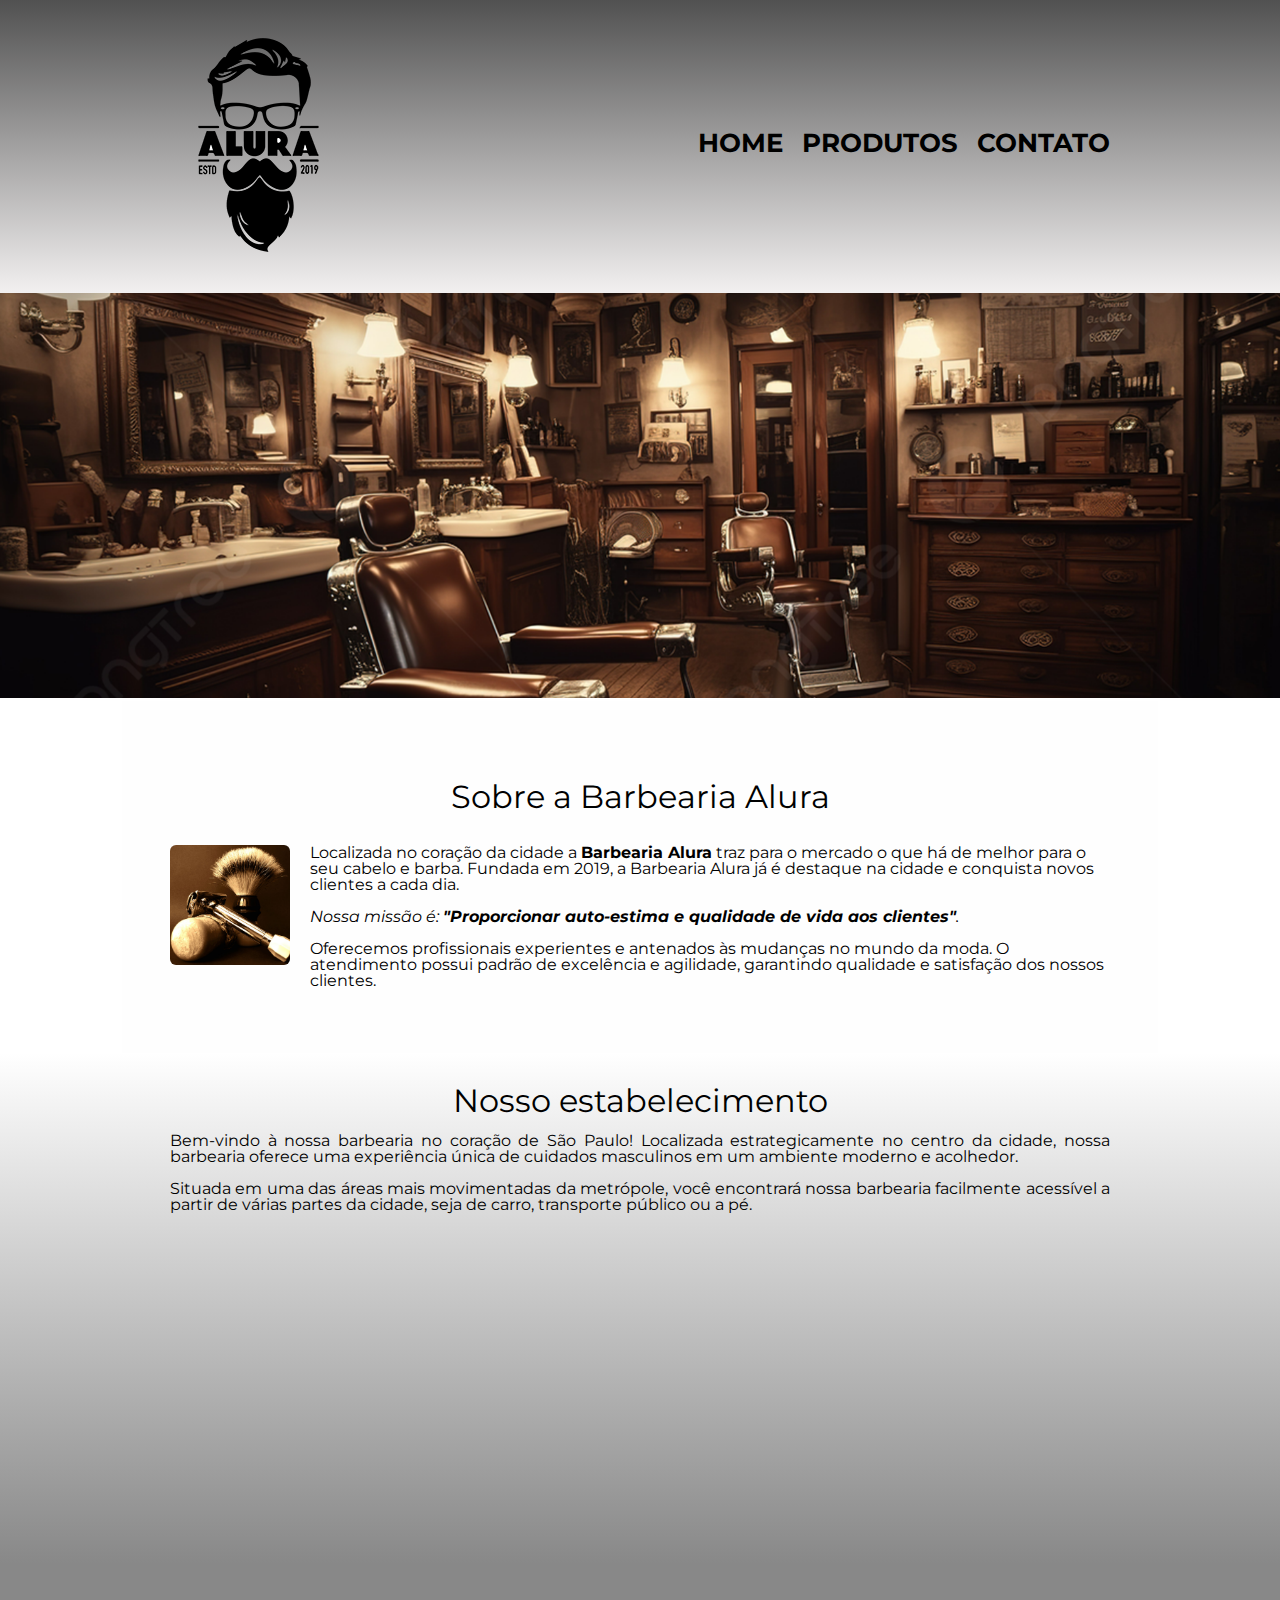
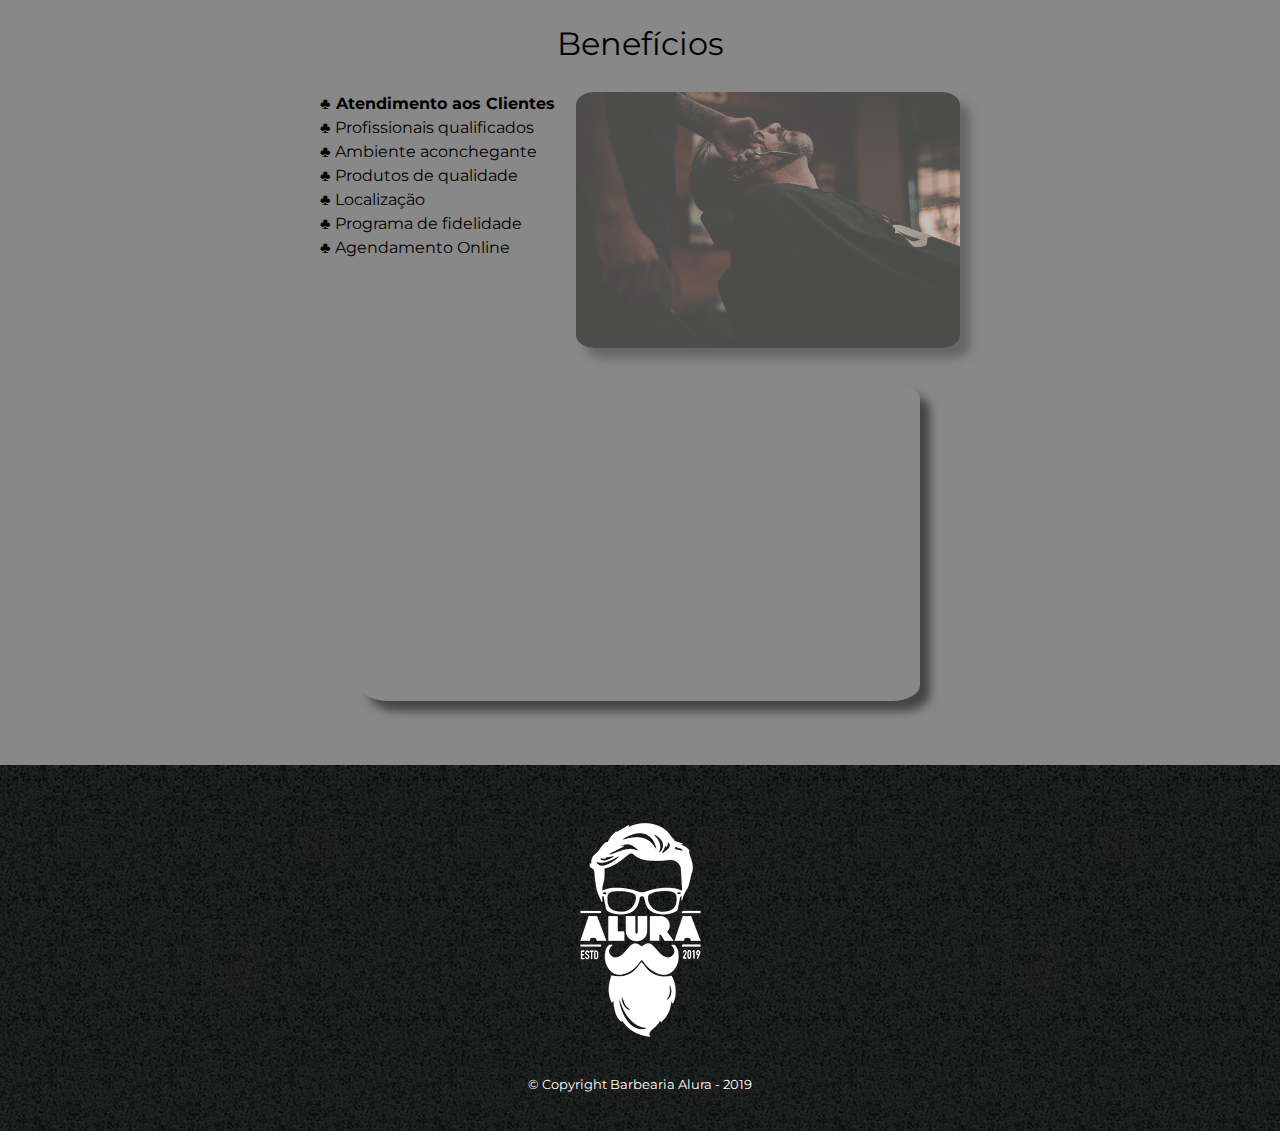
<file: index.html>
<!DOCTYPE html>
<html lang="pt-br">

<head>
    <meta charset="UTF-8">
    <meta name="viewport" content="width=device-width">
    <title>Barbearia Alura</title>
    <link rel="stylesheet" href="reset.css">
    <link rel="stylesheet" href="style.css" </head>

    <link rel="preconnect" href="https://fonts.googleapis.com">
    <link rel="preconnect" href="https://fonts.gstatic.com" crossorigin>
    <link href="https://fonts.googleapis.com/css2?family=Montserrat:ital,wght@0,100..900;1,100..900&display=swap"
        rel="stylesheet">

<body>
    <header>
        <div class="caixa">
            <h1><img class="logo" src="logo.png" alt="Logo da Barbearia Alura"></h1>

            <nav>
                <ul>
                    <li><a href="index.html">Home</a></li>
                    <li><a href="produtos.html">Produtos</a></li>
                    <li><a href="contato.html">Contato</a></li>
                </ul>
            </nav>
        </div>
    </header>

    <img class="banner" src="bannerbarber.png">
    <main>
        <section class="principal">
            <h2 class="titulo-principal">Sobre a Barbearia Alura </h2>

            <img class="utensilios" src="utensilios.jpg" alt="Utensilios de um barbeiro.">

            <p>Localizada no coração da cidade a <strong>Barbearia Alura</strong> traz para o mercado o que há de
                melhor para o seu cabelo e barba. Fundada em 2019, a Barbearia Alura já é destaque na cidade e
                conquista novos clientes a cada dia.</p>

            <p id="missao"><em>Nossa missão é: <strong>"Proporcionar auto-estima e qualidade de vida aos
                        clientes"</strong>.</em></p>

            <p>Oferecemos profissionais experientes e antenados às mudanças no mundo da moda. O atendimento possui
                padrão de excelência e agilidade, garantindo qualidade e satisfação dos nossos clientes.</p>
        </section>

        <section class="mapa">
            <h3 class="titulo-estabelecimento">Nosso estabelecimento</h3>
            <p>Bem-vindo à nossa barbearia no coração de São Paulo! Localizada estrategicamente no centro da cidade,
                nossa barbearia oferece uma experiência única de cuidados masculinos em um ambiente moderno e acolhedor.</p>
            <p>Situada em uma das áreas mais movimentadas da metrópole, você encontrará nossa barbearia facilmente
                acessível a partir de várias partes da cidade, seja de carro, transporte público ou a pé.</p>

            <div class="mapa-conteudo">
                <iframe
                src="https://www.google.com/maps/embed?pb=!1m18!1m12!1m3!1d3656.449977630601!2d-46.634906823882794!3d-23.588189862580016!2m3!1f0!2f0!3f0!3m2!1i1024!2i768!4f13.1!3m3!1m2!1s0x94ce5a2b2ed7f3a1%3A0xab35da2f5ca62674!2sAlura%20-%20Escola%20Online%20de%20Tecnologia!5e0!3m2!1spt-BR!2sbr!4v1711762309389!5m2!1spt-BR!2sbr"
                width="100%" height="300" style="border:0;" allowfullscreen="" loading="lazy"
                referrerpolicy="no-referrer-when-downgrade"></iframe>
            </div>

        </section>

        <section class="beneficios">
            <h3 class="titulo-principal">Benefícios</h3>

            <div class="conteudo-beneficios">
                <ul class="lista-beneficios">
                    <li class="itens"> ♣ Atendimento aos Clientes</li>
                    <li class="itens">♣ Profissionais qualificados</li>
                    <li class="itens">♣ Ambiente aconchegante</li>
                    <li class="itens">♣ Produtos de qualidade</li>
                    <li class="itens">♣ Localização</li>
                    <li class="itens">♣ Programa de fidelidade</li>
                    <li class="itens">♣ Agendamento Online</li>
                </ul><img src="bene.jpg" class="imagem-beneficios">
            </div>

            <div class="video">
                <iframe width="100%" height="315" src="https://www.youtube.com/embed/wcVVXUV0YUY?si=vjffkOW0o7JXxhyj"
                    title="YouTube video player" frameborder="0"
                    allow="accelerometer; autoplay; clipboard-write; encrypted-media; gyroscope; picture-in-picture; web-share"
                    referrerpolicy="strict-origin-when-cross-origin" allowfullscreen></iframe>
            </div>
        </section>
    </main>

    <footer>
        <img src="logo-branco.png">
        <p class="copyright">&copy; Copyright Barbearia Alura - 2019</p>

    </footer>
</body>

</html>
</file>
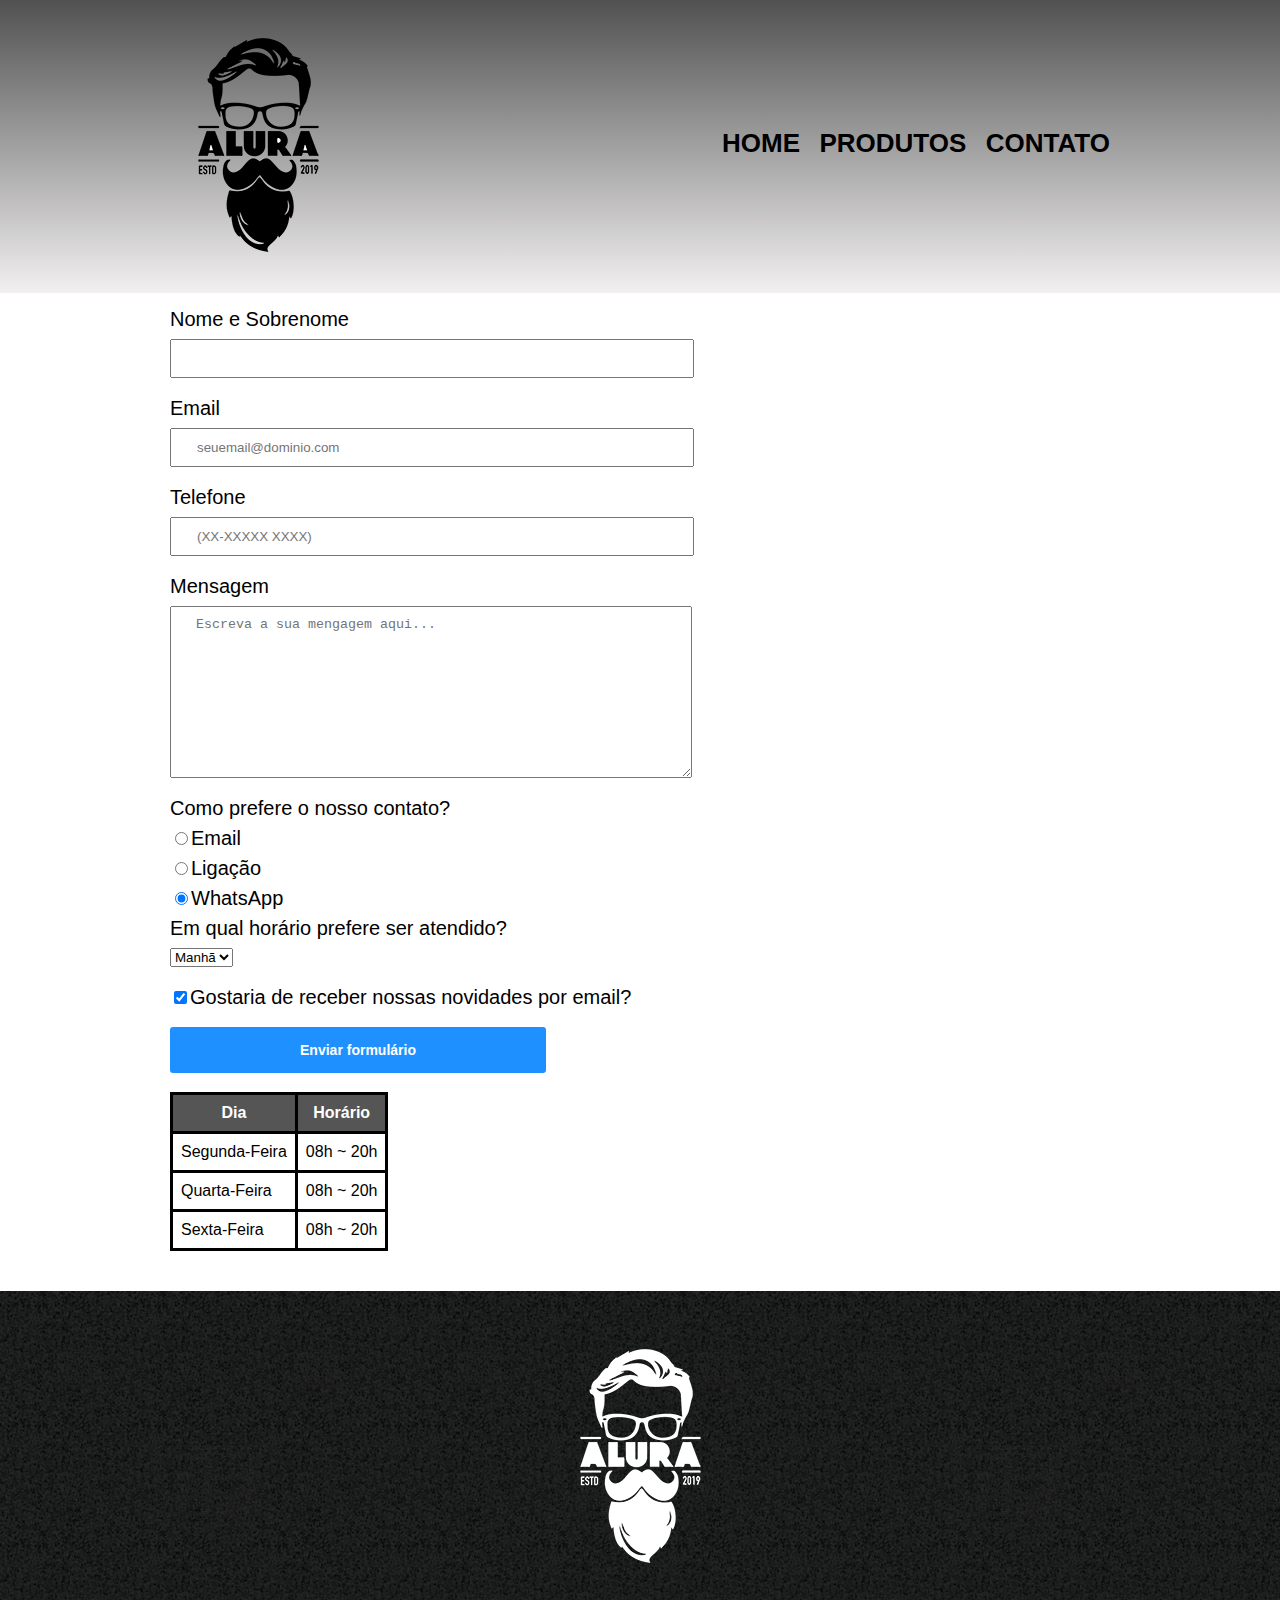
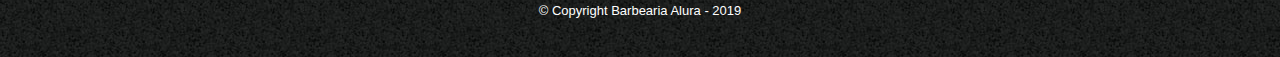
<file: contato.html>
<!DOCTYPE html>
<html>
    <head>
        <meta charset="UTF-8">
        <title>Contato - Barbearia Alura</title>

        <link rel="stylesheet" href="reset.css">
        <link rel="stylesheet" href="style.css"
    </head>
    <body>
        <header>
            <div class="caixa">
                <h1><img src="logo.png" alt="Logo da Barbearia Alura"></h1>

                <nav>    
                        <ul>
                                <li><a href="index.html">Home</a></li>
                                <li><a href="produtos.html">Produtos</a></li>
                                <li><a href="contato.html">Contato</a></li>
                        </ul>
                </nav>
            </div>
        </header>

        <main>
            <form>
                <label for="nomeesobrenome">Nome e Sobrenome</label>
                <input type="text" id="nomeesobrenome" class="input-padrao" required>

                <label for="email">Email</label>
                <input type="email" id="email" class="input-padrao" required placeholder="seuemail@dominio.com">

                <label for="telefone">Telefone</label>
                <input type="tel" id="telefone" class="input-padrao" required placeholder="(XX-XXXXX XXXX)">

                <label for="mensagem">Mensagem</label>
                <textarea cols="70" rows="10" id="mensagem" class="input-padrao" required placeholder="Escreva a sua mengagem aqui..."></textarea>

            <fieldset>
                <legend>Como prefere o nosso contato?</legend>
                <label for="radio-email"><input type="radio" name="contato" value="email" id="radio-email">Email</label>

                <label for="radio-ligacao"><input type="radio" name="contato" value="ligacao" id="radio-ligacao">Ligação</label>
                
                <label for="radio-whatsapp"><input type="radio" name="contato"  value="whatsapp" id="radio-whatsapp" checked>WhatsApp</label>
                
            </fieldset>

            <fieldset>
                <legend>Em qual horário prefere ser atendido?</legend>
                    <select>
                        <option>Manhã</option>
                        <option>Tarde</option>
                        <option>Noite</option>
                    </select>
            </fieldset>

                <label class="checkbox"><input type="checkbox" checked>Gostaria de receber nossas novidades por email?</label>
        
                <input type="submit" value="Enviar formulário" class="enviar">

            <table>
                <thead>
                    <tr></tr> 
                        <th>Dia</th>
                        <th>Horário</th>    
                </thead> 
                <tbody>
                    <tr></tr>
                        <td>Segunda-Feira</td>
                        <td>08h ~ 20h</td>
                    <tr></tr>
                        <td>Quarta-Feira</td>
                        <td>08h ~ 20h</td>
                    <tr></tr>
                        <td>Sexta-Feira</td>
                        <td>08h ~ 20h</td>
                </tbody>

            </table>

        </main>

        <footer>
            <img src="logo-branco.png" alt="Logo da Barbearia Alura">
            <p class="copyright">&copy; Copyright Barbearia Alura - 2019</p>

        </footer>
</body>
</html
</file>
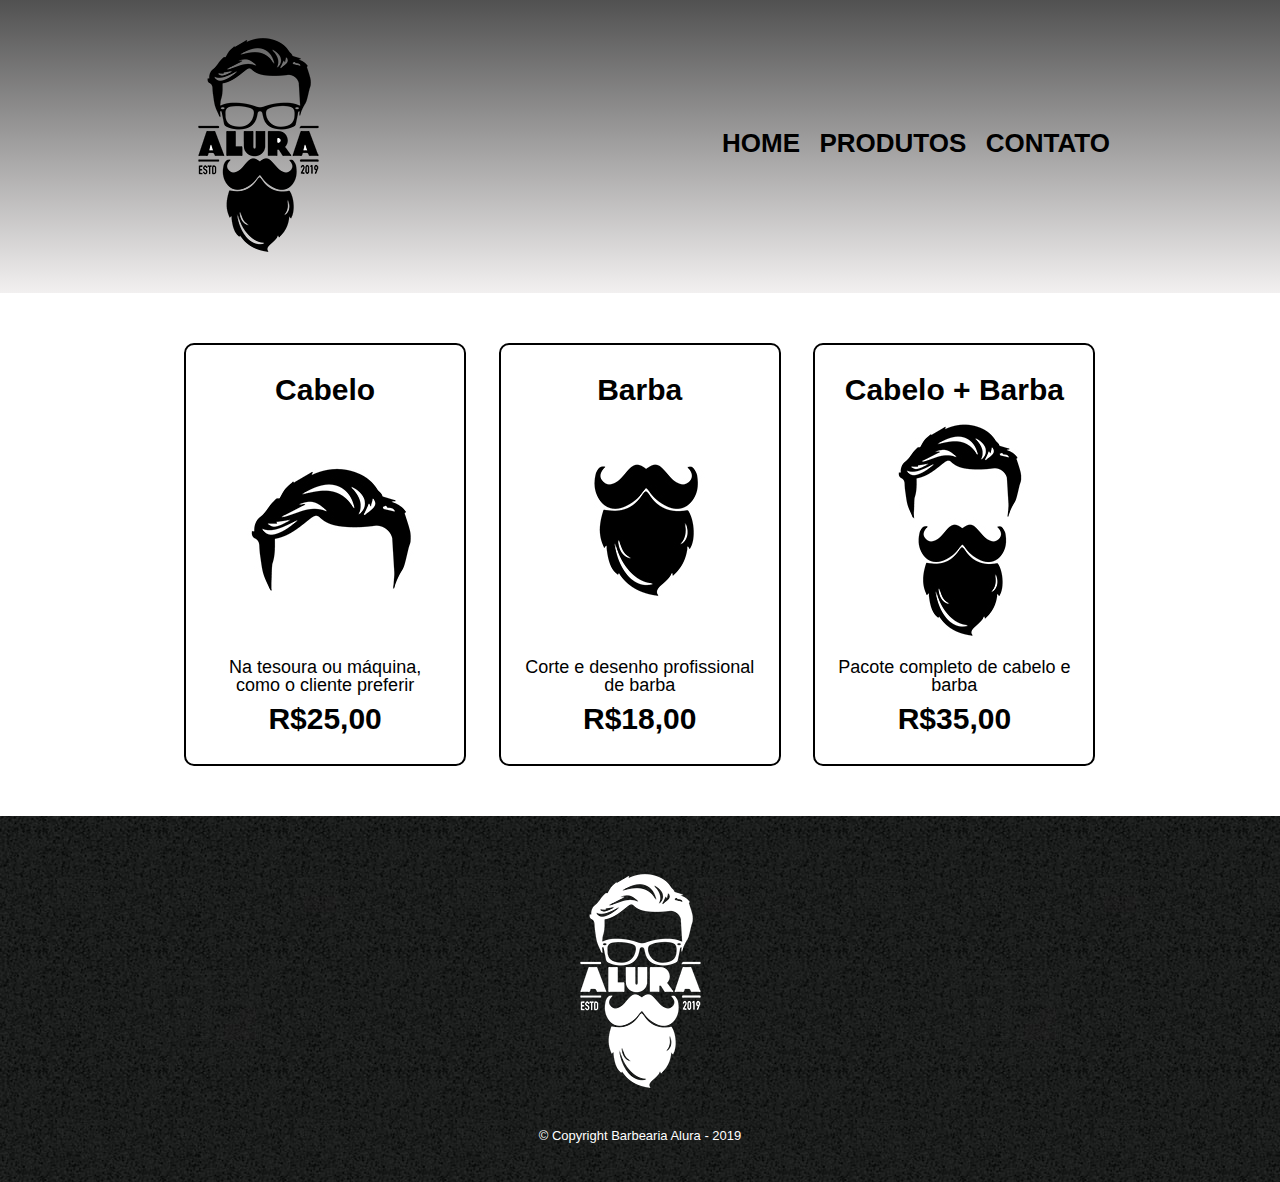
<file: produtos.html>
<!DOCTYPE html>
<html>
    <head>
        <meta charset="UTF-8">
        <title>Produtos - Barbearia Alura</title>

        <link rel="stylesheet" href="reset.css">
        <link rel="stylesheet" href="style.css"
    </head>
    <body>
        <header>
            <div class="caixa">
                <h1><img src="logo.png"></h1>

                <nav>    
                        <ul>
                                <li><a href="index.html">Home</a></li>
                                <li><a href="produtos.html">Produtos</a></li>
                                <li><a href="contato.html">Contato</a></li>
                        </ul>
                </nav>
            </div>
        </header>
            <main>
                <ul class="produtos">
                    <li><h2>Cabelo</h2>
                        <img src="cabelo.jpg">
                        <p class="produto-descricao">Na tesoura ou máquina, como o cliente preferir</p>
                        <p class="produto-preco">R$25,00</p>
                    </li>

                    <li><h2>Barba</h2>
                        <img src="barba.jpg">
                        <p class="produto-descricao">Corte e desenho profissional de barba</p>
                        <p class="produto-preco">R$18,00</p>
                    </li>

                    <li><h2>Cabelo + Barba</h2>
                        <img src="cabelo+barba.jpg">
                        <p class="produto-descricao">Pacote completo de cabelo e barba</p>
                        <p class="produto-preco">R$35,00</p>
                    </li>

                </ul>
            </main>

            <footer>
                <img src="logo-branco.png">
                <p class="copyright">&copy; Copyright Barbearia Alura - 2019</p>

            </footer>
    </body>
</html>
</file>
<file: style.css>
body {
  font-family: 'Montserrat', sans-serif;
 
}

header {
    background: #BBBBBB;
    padding: 20px;
    background: linear-gradient(#515151,#f2f0f0);
    
}

.caixa {
    position: relative;
    width: 940px;
    margin: 0 auto;
}

nav {
    position: absolute;
    top: 110px;
    right: 0;
}

nav li {
    display: inline;
    margin: 0 0 0 15px;
}
nav a {
    text-transform: uppercase;
    color: #000000;
    font-weight: bold;
    font-size: 26px;
    text-decoration: none;
}

nav a:hover {
    color: #e8e8e8;
    text-decoration: underline;
}

.produtos {
    width: 940px;
    margin: 0 auto;
    padding: 50px 0;
}

.produtos li {
    display: inline-block;
    text-align: center;
    width: 30%;
    vertical-align: top;
    margin: 0 1.5%;
    padding: 30px 20px;
    box-sizing: border-box;
    border-color: #000000 ;
    border-width: 2px ;
    border-style: solid ;
    border-radius: 10px;
}

.produtos li:hover {
    font-size: 34px;
}

.produtos h2 {
    font-size: 30px;
    font-weight: bold;
}

.produto-descricao {
    font-size: 18px;
}

.produto-preco {
    font-size: 30px;
    font-weight: bold;
    margin-top: 10px;
}

.produtos li:hover {
    border-color: crimson;
}

.produtos li:active {
    border-color: #1e206f;
}

footer {
    text-align: center;
    background: url(bg.jpg);
    padding: 40px 0;  
}

.copyright {
    color:white;
    font-size: 13px;
    margin-top: 20px;
}

form {
    width: 940px;
    margin: 0 auto;  
    margin-top: 1em;
}
form label, form legend {
    display: block;
    font-size: 20px;
    margin-bottom: 10px;
}

.input-padrao {
    display: block;
    margin-bottom: 20px;
    padding: 10px 25px;
    width: 50%;
    
}

.checkbox {
    margin: 20px 0;
}

.enviar {
    width: 40%;
    padding: 15px 0;
    color: white;
    background: #1E90FF;
    font-weight: bold;
    font-size: 14px;
    border: none;
    border-radius: 3px;
    transition: 1s all;
    cursor: pointer;
}

.enviar:hover {
    background: crimson;
    transform: scale(1.2);
}

table {
    margin: 20px 0 40px;
}

thead {
    background-color: #555555;
    color: white;
    font-weight: bold;
}

td,th {
    border: 1px;
    border: solid;
    border-color: #000000;
    padding-left: 8px;
    padding-right: 8px;
    padding-top: 10px;
    padding-bottom: 10px;
    
}
/* CSS da home page */
.banner {
    width: 100%;
}

.titulo-principal {
    text-align: center;
    font-size: 2em;
    margin: 0 0 1em;
    clear: left;
    margin-top: 1em;
}

.principal p {
    margin: 0 0 1em;
}

.principal strong {
   font-weight: bold; 
}

.principal em {
    font-style: italic;
}

.imagem-beneficios {
    width: 60%;
    border-radius: 5%;
    opacity: 0.5;
    box-shadow: 10px 10px 10px #454545;
}

.imagem-beneficios:hover {
    opacity: 1;
    transition: 400ms;
}

.utensilios {
    width: 120px;
    float: left;
    margin: 0 20px 20px 0;
    border-radius: 5%;
}


.mapa {
    padding: 2em 0;
    background: linear-gradient(white, #888888);
    box-shadow: 10px 10px 5px #717070;

}
.mapa p{
    margin-bottom: 1.5em;
    text-align: center;
    text-align: justify;
    width: 940px;
    margin: 0 auto;
    margin-bottom: 1em;
   
}

.video {
    width: 560px;
    margin: 2em auto;
    border-radius: 5%;
    box-shadow: 10px 10px 10px #454545;
}

.conteudo-beneficios {
    width: 640px;
    margin: 0 auto;
}

.lista-beneficios {
    width: 40%;
    display: inline-block;
    vertical-align: top;
}

.beneficios {
    padding: 2em 0;
    background: #888888;
}

.itens {
    line-height: 1.5;  
}

.itens:first-child {
    font-weight: bold;
}

.titulo-estabelecimento {
    font-size: 2em;
    text-align: center;
    border-bottom: 1em;
    padding-bottom: 0.5em;
}

.principal {
    padding: 3em;
    background: #FEFEFE;
    width: 940px;
    margin: 0 auto;
}

.mapa-conteudo {
    width: 940px;
    margin: 0 auto;  
}


@media screen and (max-width: 480px) { 
    .caixa, .principal, .conteudo-beneficios, .mapa-conteudo, .video {
        width: auto;
    }

}
</file>
